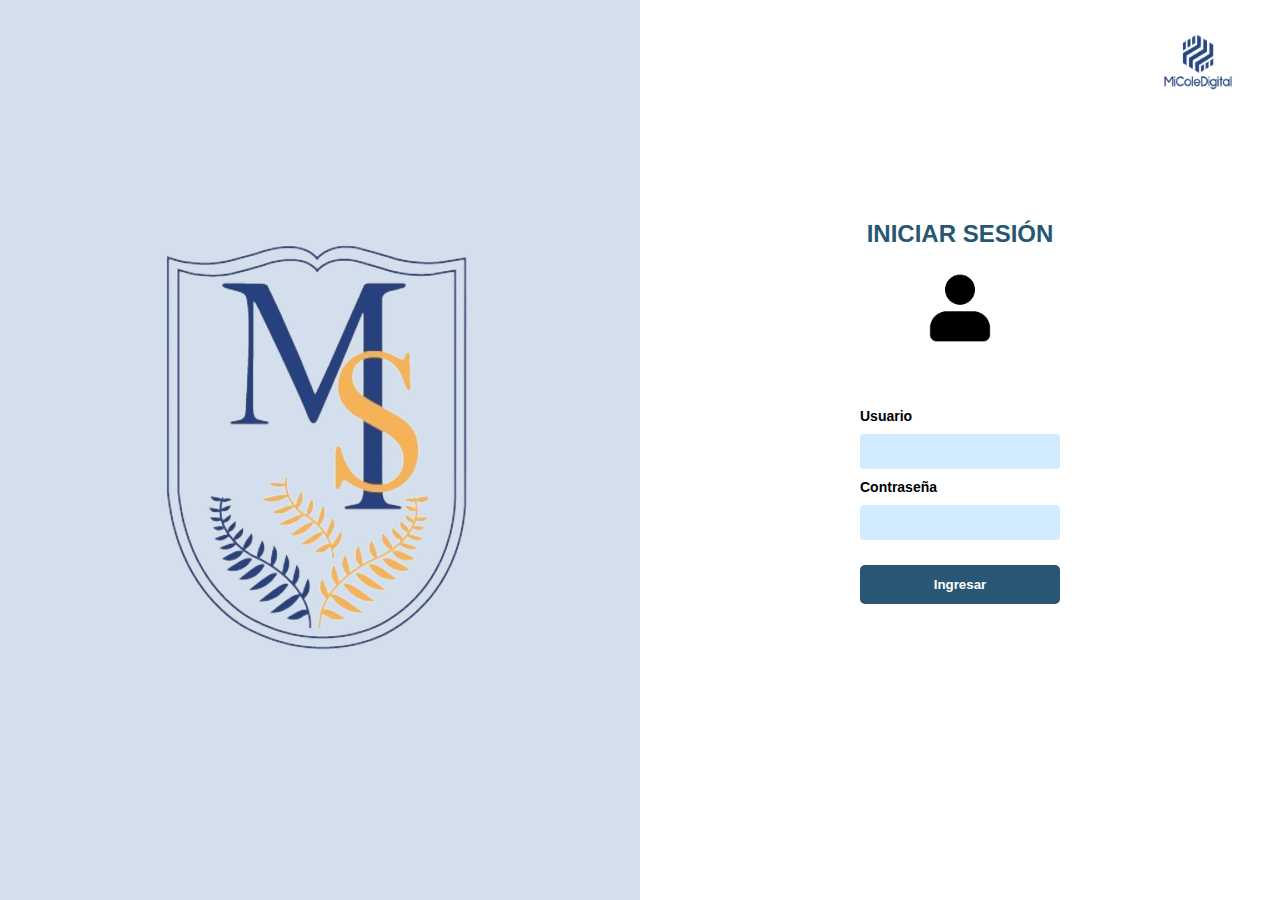
<file: web/index.html>
<!DOCTYPE html>
<html lang="es">
<head>
  <meta charset="UTF-8">
  <title>Login - MiColeDigital</title>
  <link rel="stylesheet" href="style.css">
</head>
<body>
  <div class="contenedor-login">
      
    <div class="panel-izquierdo">
      <img src="Img/montefioriLogoGrande1.png" alt="Logo Colegio" class="logo-grande">
    </div>
      
    <div class="panel-derecho">
      <img src="Img/logoMiColePequeno.png" alt="Logo pequeño" class="logo-pequeno">

      <h2>INICIAR SESIÓN</h2>
      <img src="Img/personaIniciarSesion.png" alt="Icono usuario" class="icono-usuario">

      <form class="formulario" action="login.jsp" method="post">
        <label for="correo">Usuario</label>
        <input type="text" id="correo" name="correo" required>

        <label for="password">Contraseña</label>
        <input type="password" id="password" name="password" required>

        <button type="submit">Ingresar</button>
      </form>
    </div>
  </div>
</body>
</html>
</file>
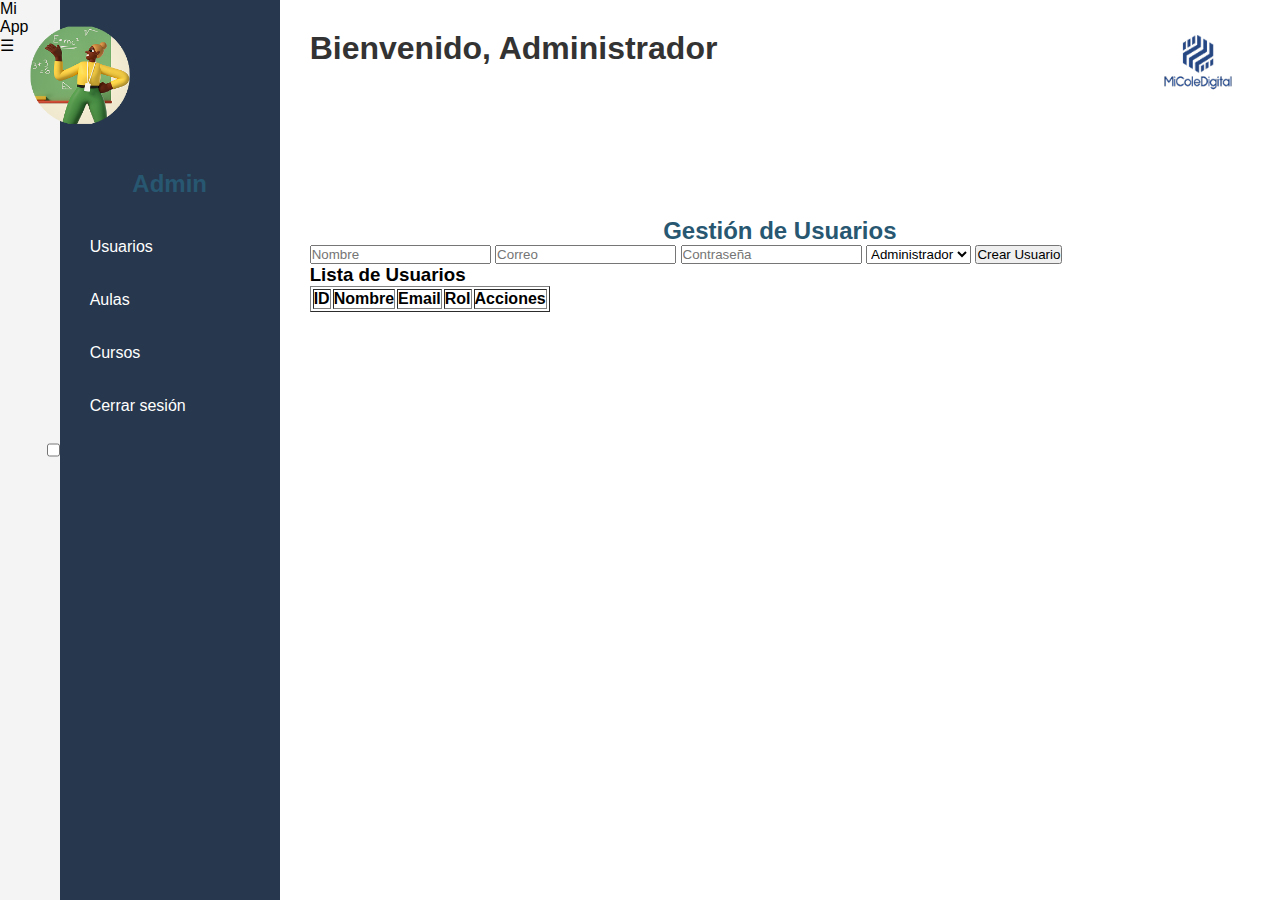
<file: web/admin.html>
<!DOCTYPE html>
<html lang="es">
<head>
  <meta charset="UTF-8" />
  <meta name="viewport" content="width=device-width, initial-scale=1.0"/>
  <title>Panel del Administrador</title>
  <link rel="stylesheet" href="style.css">
</head>
<body>
  <header class="header">
      <div class="logo">Mi App</div>
      <label for="menu-toggle" class="menu-icon">☰</label>
  </header>
  <input type="checkbox" id="menu-toggle" class="menu-toggle">
  <div class="container">
    <aside class="sidebar">
      <h2>Admin</h2>
      <nav>
        <ul>
          <li><a href="#" onclick="mostrarSeccion('usuarios')">Usuarios</a></li>
          <li><a href="#" onclick="mostrarSeccion('aulas')">Aulas</a></li>
          <li><a href="#" onclick="mostrarSeccion('cursos')">Cursos</a></li>
          <li><a href="logout.jsp">Cerrar sesión</a></li>
        </ul>
      </nav>
    </aside>

    <main class="main-content">
        <img src="Img/logoMiColePequeno.png" alt="Logo" class="logo-superior-derecha">
        <img src="Img/profesorfoto.png" alt="LogoAdmin" class="logo-superior-izquierda">
      <h1>Bienvenido, Administrador</h1>

      <section id="usuarios" class="seccion visible">
        <h2>Gestión de Usuarios</h2>
        <form id="formUsuario">
          <input type="text" name="nombre" placeholder="Nombre" required>
          <input type="email" name="email" placeholder="Correo" required>
          <input type="password" name="clave" placeholder="Contraseña" required>
          <select name="rol" required>
            <option value="admin">Administrador</option>
            <option value="profesor">Profesor</option>
            <option value="alumno">Alumno</option>
          </select>
          <button type="submit">Crear Usuario</button>
        </form>

        <h3>Lista de Usuarios</h3>
        <table id="tablaUsuarios" border="1">
          <thead>
            <tr>
              <th>ID</th>
              <th>Nombre</th>
              <th>Email</th>
              <th>Rol</th>
              <th>Acciones</th>
            </tr>
          </thead>
          <tbody></tbody>
        </table>

      </section>

      <section id="aulas" class="seccion">
        <h2>Gestión de Aulas</h2>
        <p>Aquí puedes gestionar las aulas registradas.</p>
      </section>

      <section id="cursos" class="seccion">
        <h2>Gestión de Cursos</h2>
        <p>Aquí puedes asignar docentes, aulas y cursos.</p>
      </section>
    </main>
  </div>

  <script>
    function mostrarSeccion(id) {
      document.querySelectorAll('.seccion').forEach(sec => sec.classList.remove('visible'));
      document.getElementById(id).classList.add('visible');
    }
  </script>
</body>
</html>
</file>
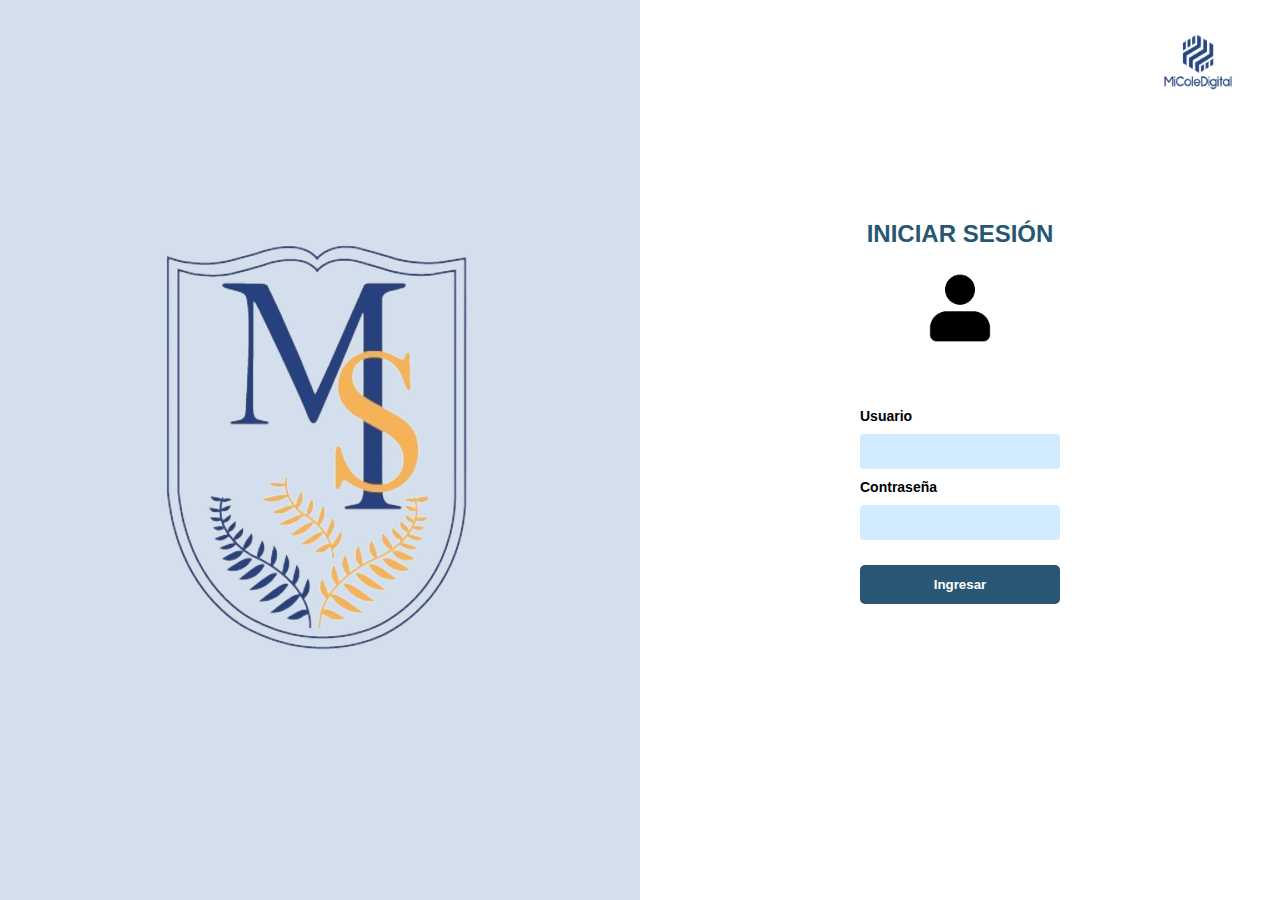
<file: web/login.html>
<!DOCTYPE html>
<html lang="es">
<head>
  <meta charset="UTF-8">
  <title>Login - MiColeDigital</title>
  <link rel="stylesheet" href="style.css">
</head>
<body>
  <div class="contenedor-login">
      
    <div class="panel-izquierdo">
      <img src="Img/montefioriLogoGrande1.png" alt="Logo Colegio" class="logo-grande">
    </div>
      
    <div class="panel-derecho">
      <img src="Img/logoMiColePequeno.png" alt="Logo pequeño" class="logo-pequeno">

      <h2>INICIAR SESIÓN</h2>
      <img src="Img/personaIniciarSesion.png" alt="Icono usuario" class="icono-usuario">

      <form class="formulario" action="procesar_login.jsp" method="post">
        <label for="correo">Usuario</label>
        <input type="text" id="correo" name="correo" required>

        <label for="password">Contraseña</label>
        <input type="password" id="password" name="password" required>

        <button type="submit">Ingresar</button>
      </form>
    </div>
  </div>
</body>
</html>
</file>
<file: web/style.css>
/* ==== PERFIL ==== */
body {
  font-family: Arial, sans-serif;
  background-color: #f5f5f5;
  margin: 0;
}

.panel {
  max-width: 1000px;
  margin: auto;
  background: white;
  padding: 20px;
  border-radius: 10px;
}

.perfil {
  display: flex;
  justify-content: space-around;
  align-items: flex-start;
  margin-top: 20px;
}

.foto {
  width: 180px;
  height: 180px;
  border-radius: 50%;
}

.info-basica, .info-adicional {
  width: 40%;
}

textarea {
  width: 100%;
  height: 80px;
  resize: none;
  font-family: monospace;
  background: #f0f0f0;
  border: none;
  padding: 10px;
}

/* ==== CURSOS ==== */
body {
  font-family: Arial, sans-serif;
  background-color: #f0f0f0;
  margin: 0;
}

.panel {
  max-width: 900px;
  margin: auto;
  padding: 30px;
  background-color: #ffffff;
  border-radius: 8px;
  box-shadow: 0 0 15px rgba(0, 0, 0, 0.1);
}

h2 {
  text-align: center;
  color: #275771;
}

.contenedor-cursos {
  display: flex;
  flex-direction: column;
  align-items: center;
  margin-top: 30px;
  gap: 15px;
}

.boton-curso {
  width: 400px;
  padding: 15px;
  font-size: 18px;
  background-color: #feea9d;
  border: none;
  border-radius: 6px;
  cursor: pointer;
  transition: 0.3s ease;
  font-weight: bold;
}

.boton-curso:hover {
  background-color: #fcd865;
}

* {
  box-sizing: border-box;
  margin: 0;
  padding: 0;
  font-family: "Segoe UI", sans-serif;
}

/* ==== admin ==== */
body {
  display: flex;
  min-height: 100vh;
  margin: 0;
  font-family: Arial, sans-serif;
  background-color: #f4f4f4;
}

.logo-superior-derecha {
  position: absolute;
  top: 20px;
  right: 30px;
  width: 100px;
}

.logo-superior-izquierda {
  position: absolute;
  top: 20px;
  left: 30px;
  width: 100px;
}

.container {
  display: flex;
  width: 100%;
}

.sidebar {
  width: 220px;
  background-color: #27374D;
  color: #fff;
  padding: 20px;
  transition: transform 0.3s ease-in-out;
}

.sidebar h2 {
  text-align: center;
  margin-bottom: 30px;
}

.sidebar ul {
  list-style: none;
  padding: 0;
}

.sidebar ul li {
  margin: 15px 0;
}

.sidebar ul li a {
  color: #fff;
  text-decoration: none;
  padding: 10px;
  display: block;
  border-radius: 5px;
  transition: background-color 0.3s;
}

.sidebar ul li a:hover {
  background-color: #445c77;
}

.main-content {
  flex: 1;
  padding: 30px;
  background-color: #fff;
  overflow-x: auto;
}

.main-content h1 {
  margin-bottom: 20px;
  color: #333;
}

/* Secciones ocultas */
.seccion {
  display: none;
}

.seccion.visible {
  display: block;
}

/* ==== TABLA DE USUARIOS ==== */
.table-usuarios {
  width: 100%;
  border-collapse: collapse;
  margin-top: 20px;
  font-size: 14px;
  background: #fff;
  box-shadow: 0 2px 8px rgba(0,0,0,0.1);
  border-radius: 10px;
  overflow: hidden;
}

.table-usuarios thead {
  background-color: #27374D;
  color: #fff;
}

.table-usuarios th,
.table-usuarios td {
  padding: 12px 15px;
  text-align: left;
}

.table-usuarios tbody tr:nth-child(even) {
  background-color: #f9f9f9;
}

.table-usuarios tbody tr:hover {
  background-color: #e6f0ff;
}

/* ==== RESPONSIVE ==== */
@media screen and (max-width: 768px) {
  .container {
    flex-direction: column;
  }

  .sidebar {
    width: 100%;
    position: relative;
    text-align: center;
  }

  .main-content {
    margin-top: 10px;
  }

  /* Tabla en scroll horizontal */
  .table-usuarios {
    display: block;
    overflow-x: auto;
    white-space: nowrap;
  }
}

@media screen and (max-width: 480px) {
  .sidebar ul li {
    margin: 10px 0;
  }

  .table-usuarios th,
  .table-usuarios td {
    padding: 8px;
    font-size: 12px;
  }
}

/* ==== login ==== */
body {
  margin: 0;
  font-family: 'Segoe UI', sans-serif;
}

.contenedor-login {
  display: flex;
  width: 100vw;
  height: 100vh;
}

.panel-izquierdo {
  background-color: #d4dfed;
  width: 50%;
  display: flex;
  justify-content: center;
  align-items: center;
}

.logo-grande {
  max-width: 70%;
  height: auto;
}

.panel-derecho {
  background-color: white;
  width: 50%;
  position: relative;
  padding: 70px;
  display: flex;
  flex-direction: column;
  align-items: center;
}

.logo-pequeno {
  position: absolute;
  top: 20px;
  right: 30px;
  width: 100px;
}

.icono-usuario {
  width: 80px;
  margin: 20px 0;
}

h2 {
  font-size: 24px;
  margin-top: 150px;
  font-weight: bold;
}

.formulario {
  display: flex;
  flex-direction: column;
  width: 40%;
  gap: 10px;
  margin-top: 40px;
}

.formulario label {
  font-weight: bold;
  font-size: 14px;
}

.formulario input {
  padding: 10px;
  background-color: #d2ebff;
  border: none;
  border-radius: 4px;
}

.formulario button {
  margin-top: 15px;
  background-color: #275775;
  color: white;
  border: none;
  padding: 12px;
  font-weight: bold;
  border-radius: 5px;
  cursor: pointer;
}

.formulario button:hover {
  background-color: #1d415c;
}
</file>
